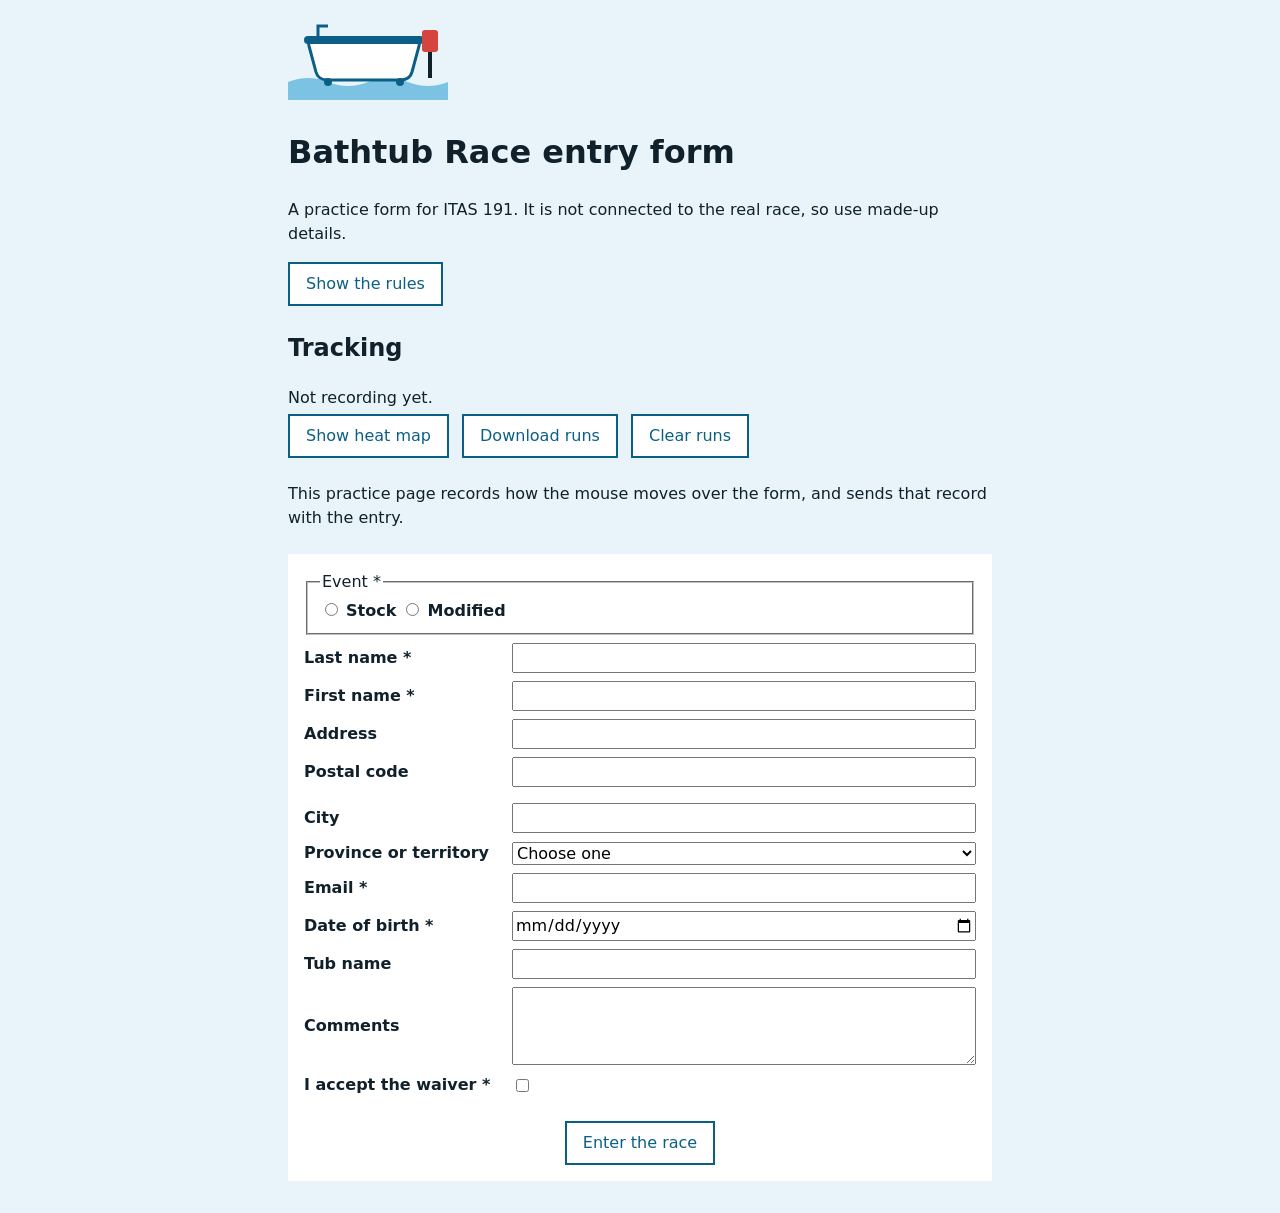
<file: bathtub/index.html>
<!doctype html>
<html lang="en">
<head>
    <meta charset="utf-8">
    <meta name="viewport" content="width=device-width, initial-scale=1">
    <title>Bathtub Race entry form (practice)</title>
    <link rel="stylesheet" href="style.css">
    <!-- defer: the script runs after the page is built, so every element
         it looks for already exists. -->
    <script src="script.js" defer></script>
    <!-- Lab 9. heatmap.js is given and draws the saved runs; tracker.js
         records them. They run in this order, so tracker.js can use the
         functions heatmap.js defines. -->
    <script src="heatmap.js" defer></script>
    <script src="tracker.js" defer></script>
</head>
<body>
    <header>
        <img src="images/bathtub.svg" width="160" height="100"
             alt="A cartoon bathtub with an outboard motor.">
        <h1>Bathtub Race entry form</h1>
        <p>A practice form for ITAS 191. It is not connected to the real
           race, so use made-up details.</p>
    </header>

    <main>
        <section>
            <button type="button" id="rules-button">Show the rules</button>
            <div id="rules" class="hidden">
                <h2>Race rules (practice version)</h2>
                <ul>
                    <li>Every racer wears a life jacket.</li>
                    <li>Every tub has a name, painted on its side.</li>
                    <li>Every entry needs a signed waiver.</li>
                </ul>
            </div>
        </section>

        <section id="heat-controls">
            <h2>Tracking</h2>
            <p id="tracker-status">Not recording yet.</p>
            <p id="hover-status"></p>
            <button type="button" id="heat-button">Show heat map</button>
            <button type="button" id="download-button">Download runs</button>
            <button type="button" id="clear-button">Clear runs</button>
            <p id="heat-summary"></p>
            <ul id="hover-times"></ul>
        </section>

        <p id="tracking-notice">This practice page records how the mouse
           moves over the form, and sends that record with the entry.</p>

        <!-- action: where the browser sends the data. method="post": in
             the body of the request, not in the address bar. -->
        <form action="https://httpbin.org/post" method="post">
            <fieldset>
                <legend>Event *</legend>
                <input type="radio" id="event-stock" name="event"
                       value="stock" required>
                <label for="event-stock">Stock</label>
                <input type="radio" id="event-modified" name="event"
                       value="modified">
                <label for="event-modified">Modified</label>
            </fieldset>

            <label for="last-name">Last name *</label>
            <input type="text" id="last-name" name="last_name"
                   autocomplete="family-name" required>

            <label for="first-name">First name *</label>
            <input type="text" id="first-name" name="first_name"
                   autocomplete="given-name" required>

            <label for="address">Address</label>
            <input type="text" id="address" name="address"
                   autocomplete="address-line1">

            <label for="postal">Postal code</label>
            <input type="text" id="postal" name="postal_code"
                   autocomplete="postal-code" maxlength="7"
                   pattern="[A-Za-z][0-9][A-Za-z] ?[0-9][A-Za-z][0-9]">
            <p id="postal-place" class="note"></p>

            <label for="city">City</label>
            <input type="text" id="city" name="city"
                   autocomplete="address-level2">

            <label for="province">Province or territory</label>
            <select id="province" name="province">
                <option value="">Choose one</option>
                <option value="AB">Alberta</option>
                <option value="BC">British Columbia</option>
                <option value="MB">Manitoba</option>
                <option value="NB">New Brunswick</option>
                <option value="NL">Newfoundland and Labrador</option>
                <option value="NS">Nova Scotia</option>
                <option value="NT">Northwest Territories</option>
                <option value="NU">Nunavut</option>
                <option value="ON">Ontario</option>
                <option value="PE">Prince Edward Island</option>
                <option value="QC">Quebec</option>
                <option value="SK">Saskatchewan</option>
                <option value="YT">Yukon</option>
            </select>

            <label for="email">Email *</label>
            <input type="email" id="email" name="email"
                   autocomplete="email" required>

            <label for="birth-date">Date of birth *</label>
            <input type="date" id="birth-date" name="birth_date" required>

            <label for="tub-name">Tub name</label>
            <input type="text" id="tub-name" name="tub_name" maxlength="40">

            <label for="comments">Comments</label>
            <textarea id="comments" name="comments" cols="40"
                      rows="3"></textarea>

            <label for="waiver">I accept the waiver *</label>
            <input type="checkbox" id="waiver" name="waiver" value="yes"
                   required>

            <!-- Lab 9 Part 5: never shown, but sent with the form like any
                 other field. tracker.js fills it with the run on submit. -->
            <input type="hidden" id="tracking" name="tracking">

            <button type="submit">Enter the race</button>

            <!-- The heat map is drawn here, over the form. -->
            <canvas id="heatmap" class="hidden"></canvas>
        </form>
    </main>
</body>
</html>
</file>
<file: bathtub/style.css>
/* Bathtub Race entry form: the Lab 8 reference, with the Lab 9 heat map
   styles at the end. */

body {
    font-family: system-ui, sans-serif;
    line-height: 1.5;
    background: #e8f4fa;
    color: #10212b;
    margin: 0;
    padding: 0 1rem 2rem;
}

header,
main {
    max-width: 44rem;
    margin: 0 auto;
}

/* The rules start hidden; the rules script from Lab 8 toggles this class. */
.hidden {
    display: none;
}

label {
    font-weight: 600;
}

input,
select,
textarea,
button {
    font: inherit;
}

button {
    padding: 0.5rem 1rem;
    border: 2px solid #0b5f86;
    background: #ffffff;
    color: #0b5f86;
    cursor: pointer;
}

button:hover,
button:focus {
    background: #0b5f86;
    color: #ffffff;
}

/* Lab 8 Part 3. On a phone the form is one column: each label sits
   above its field, in source order. */
form {
    display: grid;
    gap: 0.5rem;
    margin-top: 1.5rem;
    padding: 1rem;
    background: #ffffff;
}

/* The event choices and the button take the full width at any size. */
fieldset,
form button {
    grid-column: 1 / -1;
}

form button {
    justify-self: center;
    margin-top: 1rem;
}

/* Lets the checkbox sit at its natural size instead of stretching. */
input[type="checkbox"] {
    justify-self: start;
}

.note {
    margin: 0;
    color: #3d5866;
}

/* 700px and up: labels in a column of their own, fields beside them. */
@media (min-width: 700px) {
    form {
        grid-template-columns: 12rem 1fr;
        align-items: center;
        column-gap: 1rem;
    }

    .note {
        grid-column: 2;
    }
}

/* Lab 9. The heat map is drawn on a canvas laid over the form. The form
   is its positioning box, and pointer-events: none lets every click and
   key reach the fields underneath. */
form {
    position: relative;
}

#heatmap {
    position: absolute;
    top: 0;
    left: 0;
    width: 100%;
    height: 100%;
    pointer-events: none;
}

#heat-controls {
    margin-top: 1.5rem;
}

#heat-controls button {
    margin: 0 0.5rem 0.5rem 0;
}

#tracker-status,
#hover-status,
#heat-summary {
    margin: 0.25rem 0;
}
</file>
